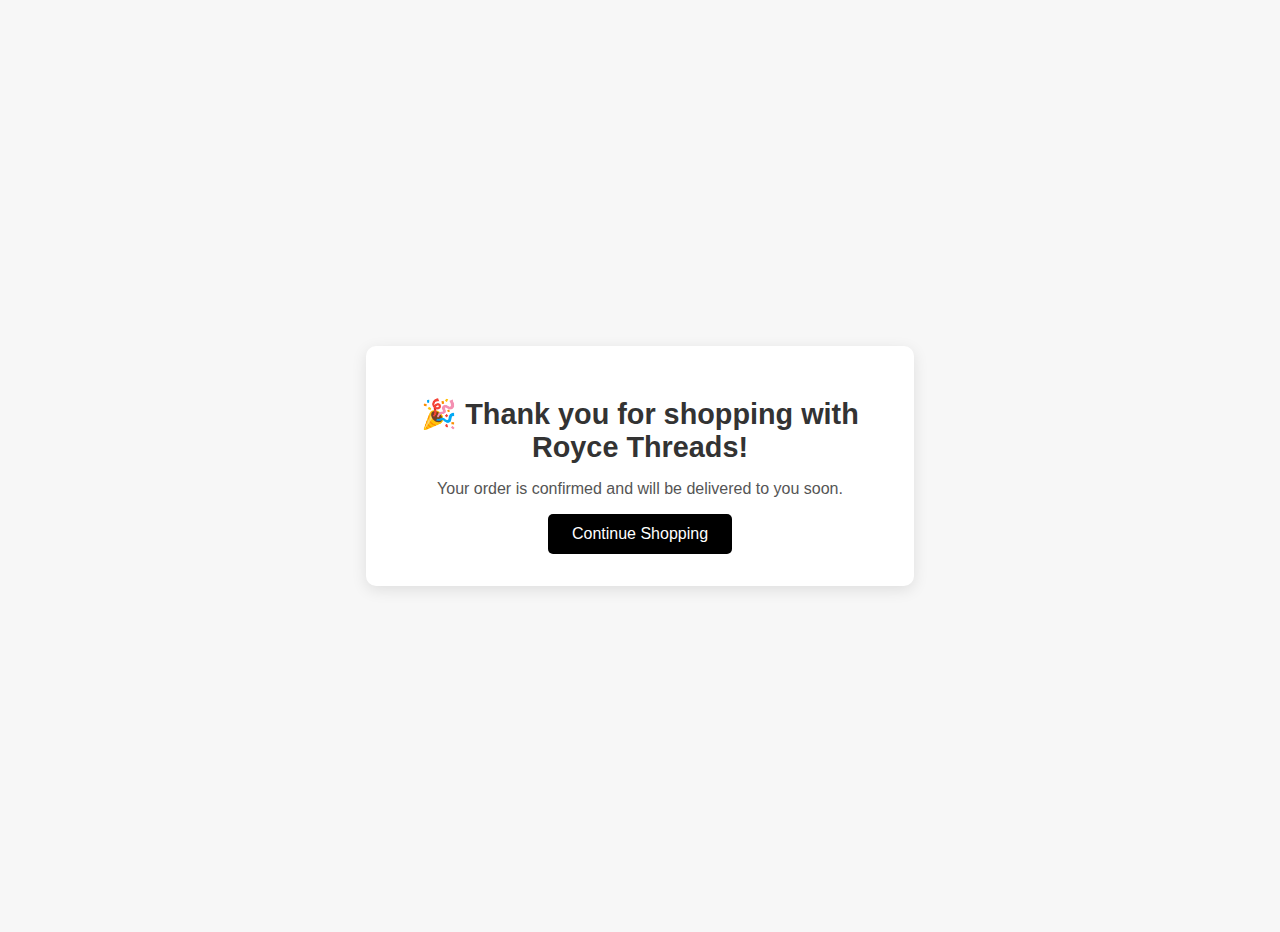
<file: thanks.html>
<!-- thanks.html -->
<!DOCTYPE html>
<html lang="en">
<head>
  <meta charset="UTF-8" />
  <title>Thank You!</title>
  <link rel="stylesheet" href="Style/thanks.css" />
</head>
<body>
  <div class="thankyou-container">
    <h1>🎉 Thank you for shopping with Royce Threads!</h1>
    <p>Your order is confirmed and will be delivered to you soon.</p>
    <a href="index.html" class="btn">Continue Shopping</a>
  </div>
</body>
</html>
</file>
<file: Style/thanks.css>
/* Style/thanks.css */

body {
  font-family: 'Poppins', sans-serif;
  background-color: #f7f7f7;
  display: flex;
  justify-content: center;
  align-items: center;
  padding: 1rem;
  min-height: 100vh;
  margin: 0;
}

.thankyou-container {
  background-color: #fff;
  padding: 2rem 1.5rem;
  border-radius: 10px;
  box-shadow: 0 4px 15px rgba(0, 0, 0, 0.1);
  text-align: center;
  max-width: 500px;
  width: 100%;
}

h1 {
  color: #333;
  font-size: 1.8rem;
  margin-bottom: 1rem;
}

p {
  margin: 1rem 0;
  font-size: 1rem;
  color: #555;
}

.btn {
  display: inline-block;
  text-decoration: none;
  background-color: #000;
  color: #fff;
  padding: 0.7rem 1.5rem;
  border-radius: 5px;
  font-weight: 500;
  transition: background-color 0.3s;
}

.btn:hover {
  background-color: #333;
}

/* Responsive for small screens */
@media (max-width: 480px) {
  .thankyou-container {
    padding: 1.5rem 1rem;
  }

  h1 {
    font-size: 1.5rem;
  }

  p {
    font-size: 0.95rem;
  }

  .btn {
    padding: 0.6rem 1.2rem;
    font-size: 0.95rem;
  }
}
</file>
